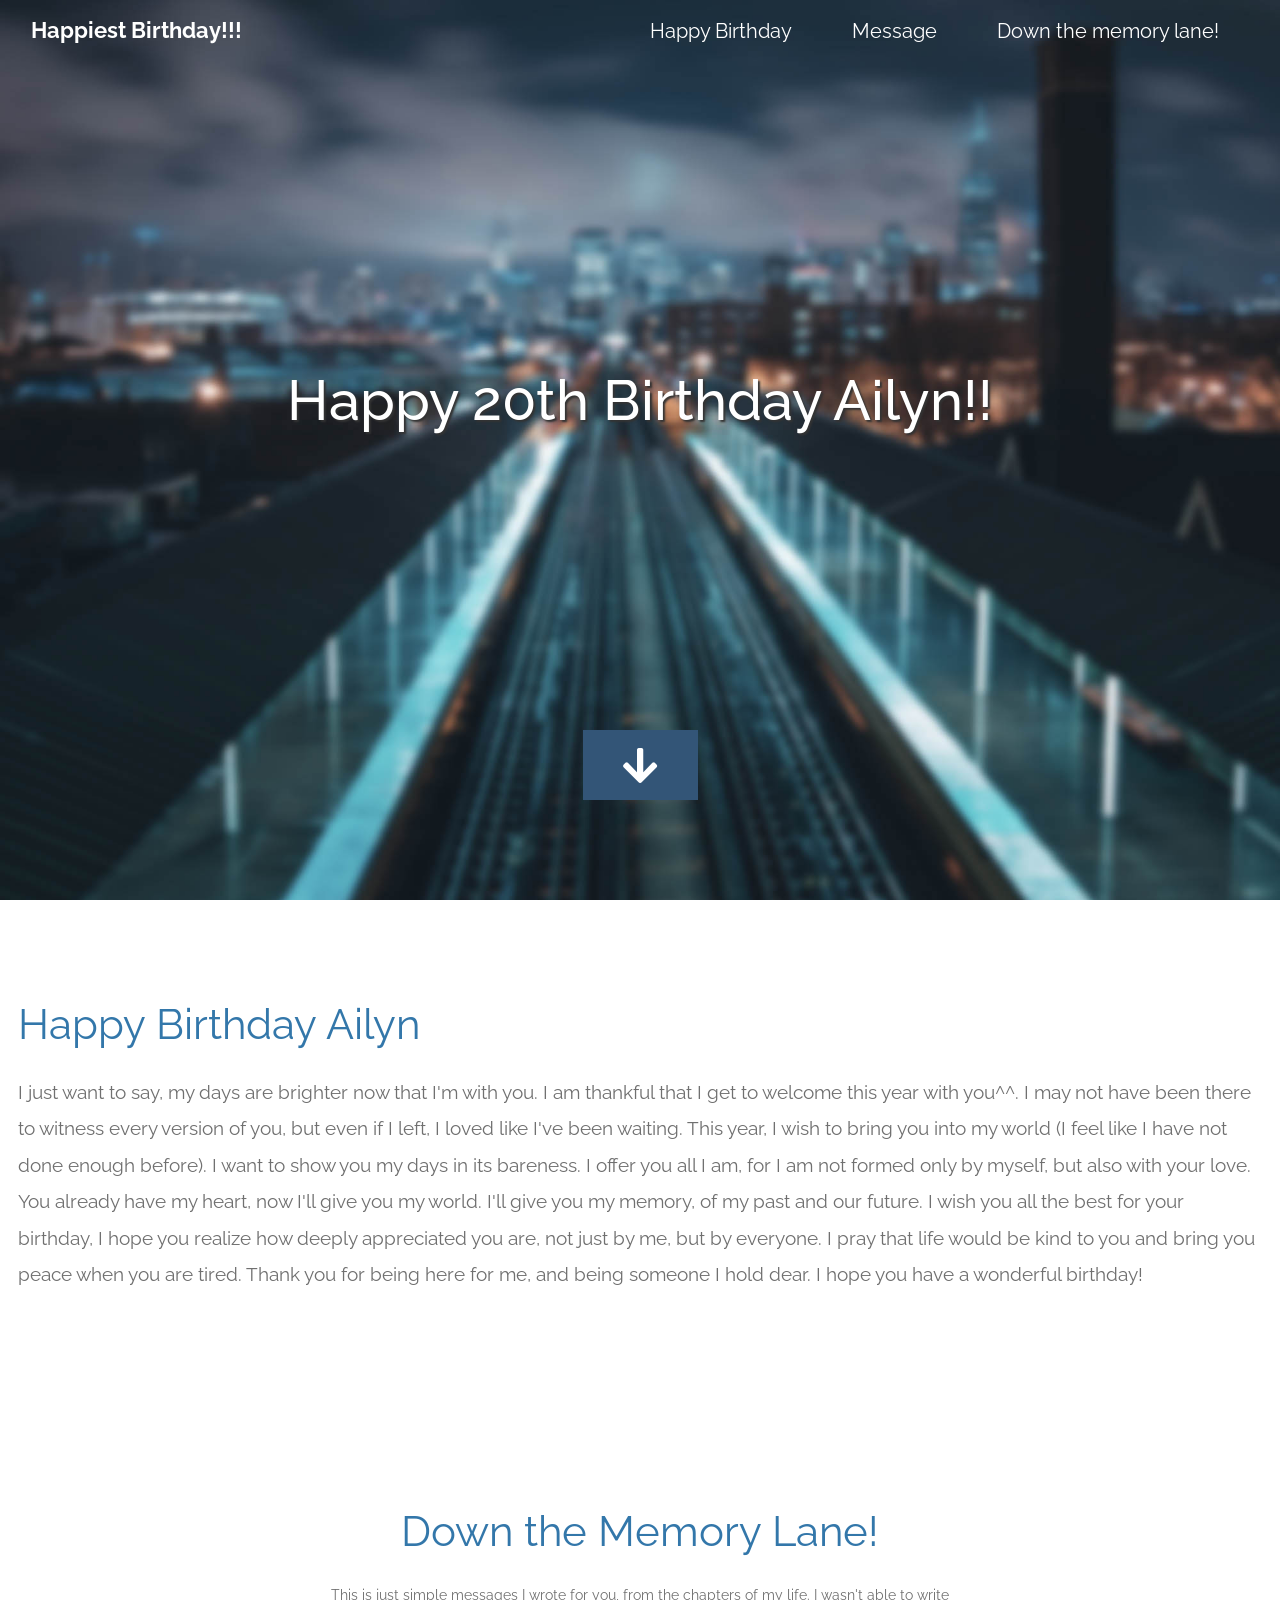
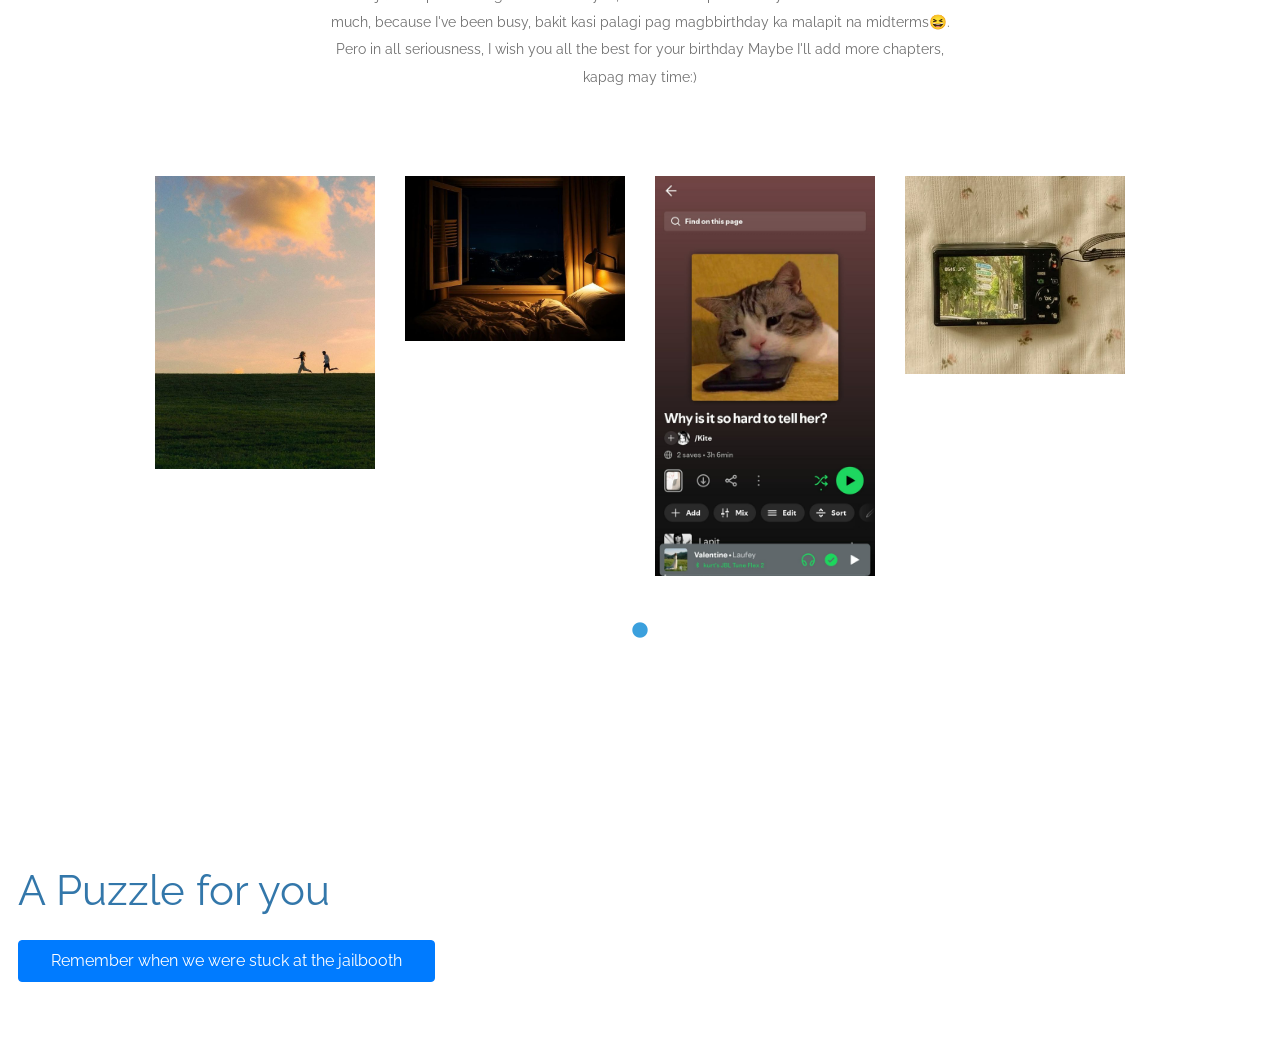
<file: index.html>
<!DOCTYPE html>
<html lang="en">
  <head>
    <meta charset="UTF-8" />
    <meta name="viewport" content="width=device-width, initial-scale=1.0" />
    <meta http-equiv="X-UA-Compatible" content="ie=edge" />
    <title>Happy Birthday Ailyn</title>
    <link rel="stylesheet" href="fontawesome-5.5/css/all.min.css" />
    <link rel="stylesheet" href="slick/slick.css">
    <link rel="stylesheet" href="slick/slick-theme.css">
    <link rel="stylesheet" href="magnific-popup/magnific-popup.css">
    <link rel="stylesheet" href="css/bootstrap.min.css" />
    <link rel="stylesheet" href="css/tooplate-infinite-loop.css" />
<!--
Tooplate 2117 Infinite Loop
https://www.tooplate.com/view/2117-infinite-loop
-->

  </head>
  <body>    
    <!-- Hero section -->
    <section id="infinite" class="text-white tm-font-big tm-parallax">
      <!-- Navigation -->
      <nav class="navbar navbar-expand-md tm-navbar" id="tmNav">              
        <div class="container">   
          <div class="tm-next">
              <a href="#infinite" class="navbar-brand">Happiest Birthday!!!</a>
          </div>             
            
          <button class="navbar-toggler" type="button" data-toggle="collapse" data-target="#navbarSupportedContent" aria-controls="navbarSupportedContent" aria-expanded="false" aria-label="Toggle navigation">
            <i class="fas fa-bars navbar-toggler-icon"></i>
          </button>
          <div class="collapse navbar-collapse" id="navbarSupportedContent">
            <ul class="navbar-nav ml-auto">
              <li class="nav-item">
                  <a class="nav-link tm-nav-link" href="#infinite">Happy Birthday</a>
              </li>
              <li class="nav-item">
                  <a class="nav-link tm-nav-link" href="#whatwedo">Message</a>
              </li>
              <li class="nav-item">
                  <a class="nav-link tm-nav-link" href="#gallery">Down the memory lane!</a>
              </li>                  
            </ul>
          </div>        
        </div>
      </nav>
      
      <div class="text-center tm-hero-text-container">
        <div class="tm-hero-text-container-inner">
            <h2 class="tm-hero-title">Happy 20th Birthday Ailyn!!</h2>
        </div>        
      </div>

      <div class="tm-next tm-intro-next">
        <a href="#whatwedo" class="text-center tm-down-arrow-link">
          <i class="fas fa-2x fa-arrow-down tm-down-arrow"></i>
        </a>
      </div>      
    </section>

    <section id="whatwedo" class="tm-section-pad-top">
      
      <div class="container">

            <div class="row tm-content-box"><!-- first row -->
                <div class="col-lg-12 col-xl-12">
                    <div class="tm-intro-text-container">
                        <h2 class="tm-text-primary mb-4 tm-section-title">Happy Birthday Ailyn</h2>
                        <p class="mb-4 tm-intro-text">
                           I just want to say, my days are brighter now that I'm with you. I am thankful that I get to welcome this year with you^^.

I may not have been there to witness every version of you, but even if I left, I loved like I've been waiting. This year, I wish to bring you into my world (I feel like I have not done enough before). I want to show you my days in its bareness. I offer you all I am, for I am not formed only by myself, but also with your love. 

You already have my heart, now I'll give you my world. I'll give you my memory, of my past and our future. I wish you all the best for your birthday, I hope you realize how deeply appreciated you are, not just by me, but by everyone. I pray that life would be kind to you and bring you peace when you are tired. Thank you for being here for me, and being someone I hold dear. I hope you have a wonderful birthday!
</div>
                </div>



        </div>
      
    </section>
    

    <section id="gallery" class="tm-section-pad-top">
      <div class="container tm-container-gallery">
        <div class="row">
          <div class="text-center col-12">
              <h2 class="tm-text-primary tm-section-title mb-4">Down the Memory Lane!</h2>
              <p class="mx-auto tm-section-desc">
                This is just simple messages I wrote for you, from the chapters of my life. I wasn't able to write much, because I've been busy, bakit kasi palagi pag magbbirthday ka malapit na midterms😆. Pero in all seriousness, I wish you all the best for your birthday

Maybe I'll add more chapters, kapag may time:)</p>
          </div>            
        </div>
        <div class="row">
            <div class="col-12">
                <div class="mx-auto tm-gallery-container">
                    <div class="grid tm-gallery">
                      <a href="img/gallery-tn-01.jpg">
                        <figure class="effect-honey tm-gallery-item">
                          <img src="img/gallery-img-01.jpg" alt="Image 1" class="img-fluid">
                          <figcaption>
                            <h2><i>A memory of you <span></span></i></h2>
                          </figcaption>
                        </figure>
                      </a>
                      <a href="img/gallery-tn-02.jpg">
                        <figure class="effect-honey tm-gallery-item">
                          <img src="img/gallery-img-02.jpg" alt="Image 2" class="img-fluid">
                          <figcaption>
                            <h2><i>I didn't notice <span></span></i></h2>
                          </figcaption>
                        </figure>
                      </a>
                      <a href="img/gallery-tn-04.jpg">
                        <figure class="effect-honey tm-gallery-item">
                          <img src="img/gallery-img-04.jpg" alt="Image 4" class="img-fluid">
                          <figcaption>
                            <h2><i>The melody of my affection <span></span></i></h2>
                          </figcaption>
                        </figure>
                      </a>
                      <a href="img/last.png">
                        <figure class="effect-honey tm-gallery-item">
                          <img src="img/e5b93f36b0541de8192f3166d96c7b04.jpg" alt="Image 4" class="img-fluid">
                          <figcaption>
                            <h2><i>I wish you the best, my dear, Ailyn<3<span></span></i></h2>
                          </figcaption>
                        </figure>
                      </a>

  
                    </div>
                </div>                
            </div>        
          </div>
      </div>
    </section>
    <section id="puzzle" class="tm-section-pad-top">
      <div class="container">
        <div class="row tm-content-box"><!-- first row -->
                <div class="col-lg-12 col-xl-12">
                    <div class="tm-intro-text-container">
                        <h2 class="tm-text-primary mb-4 tm-section-title">A Puzzle for you</h2>
                        <a href="./Puzzle/index.html" class="btn btn-primary tm-btn-big">Remember when we were stuck at the jailbooth</a>
                    </div>
                </div>
        </div>
      </div>

    


    
    <script src="js/jquery-1.9.1.min.js"></script>     
    <script src="slick/slick.min.js"></script>
    <script src="magnific-popup/jquery.magnific-popup.min.js"></script>
    <script src="js/easing.min.js"></script>
    <script src="js/jquery.singlePageNav.min.js"></script>     
    <script src="js/bootstrap.min.js"></script> 
    <script>

      function getOffSet(){
        var _offset = 450;
        var windowHeight = window.innerHeight;

        if(windowHeight > 500) {
          _offset = 400;
        } 
        if(windowHeight > 680) {
          _offset = 300
        }
        if(windowHeight > 830) {
          _offset = 210;
        }

        return _offset;
      }

      function setParallaxPosition($doc, multiplier, $object){
        var offset = getOffSet();
        var from_top = $doc.scrollTop(),
          bg_css = 'center ' +(multiplier * from_top - offset) + 'px';
        $object.css({"background-position" : bg_css });
      }

      // Parallax function
      // Adapted based on https://codepen.io/roborich/pen/wpAsm        
      var background_image_parallax = function($object, multiplier, forceSet){
        multiplier = typeof multiplier !== 'undefined' ? multiplier : 0.5;
        multiplier = 1 - multiplier;
        var $doc = $(document);
        // $object.css({"background-attatchment" : "fixed"});

        if(forceSet) {
          setParallaxPosition($doc, multiplier, $object);
        } else {
          $(window).scroll(function(){          
            setParallaxPosition($doc, multiplier, $object);
          });
        }
      };

      var background_image_parallax_2 = function($object, multiplier){
        multiplier = typeof multiplier !== 'undefined' ? multiplier : 0.5;
        multiplier = 1 - multiplier;
        var $doc = $(document);
        $object.css({"background-attachment" : "fixed"});
        
        $(window).scroll(function(){
          if($(window).width() > 768) {
            var firstTop = $object.offset().top,
                pos = $(window).scrollTop(),
                yPos = Math.round((multiplier * (firstTop - pos)) - 186);              

            var bg_css = 'center ' + yPos + 'px';

            $object.css({"background-position" : bg_css });
          } else {
            $object.css({"background-position" : "center" });
          }
        });
      };
      
      $(function(){
        // Hero Section - Background Parallax
        background_image_parallax($(".tm-parallax"), 0.30, false);
        background_image_parallax_2($("#contact"), 0.80);   
        background_image_parallax_2($("#testimonials"), 0.80);   
        
        // Handle window resize
        window.addEventListener('resize', function(){
          background_image_parallax($(".tm-parallax"), 0.30, true);
        }, true);

        // Detect window scroll and update navbar
        $(window).scroll(function(e){          
          if($(document).scrollTop() > 120) {
            $('.tm-navbar').addClass("scroll");
          } else {
            $('.tm-navbar').removeClass("scroll");
          }
        });
        
        // Close mobile menu after click 
        $('#tmNav a').on('click', function(){
          $('.navbar-collapse').removeClass('show'); 
        })

        // Scroll to corresponding section with animation
        $('#tmNav').singlePageNav({
          'easing': 'easeInOutExpo',
          'speed': 600
        });        
        
        // Add smooth scrolling to all links
        // https://www.w3schools.com/howto/howto_css_smooth_scroll.asp
        $("a").on('click', function(event) {
          if (this.hash !== "") {
            event.preventDefault();
            var hash = this.hash;

            $('html, body').animate({
              scrollTop: $(hash).offset().top
            }, 600, 'easeInOutExpo', function(){
              window.location.hash = hash;
            });
          } // End if
        });

        // Pop up
        $('.tm-gallery').magnificPopup({
          delegate: 'a',
          type: 'image',
          gallery: { enabled: true }
        });

        $('.tm-testimonials-carousel').slick({
          dots: true,
          prevArrow: false,
          nextArrow: false,
          infinite: false,
          slidesToShow: 3,
          slidesToScroll: 1,
          responsive: [
            {
              breakpoint: 992,
              settings: {
                slidesToShow: 2
              }
            },
            {
              breakpoint: 768,
              settings: {
                slidesToShow: 2
              }
            }, 
            {
              breakpoint: 480,
              settings: {
                  slidesToShow: 1
              }                 
            }
          ]
        });

        // Gallery
        $('.tm-gallery').slick({
          dots: true,
          infinite: false,
          slidesToShow: 5,
          slidesToScroll: 2,
          responsive: [
          {
            breakpoint: 1199,
            settings: {
              slidesToShow: 4,
              slidesToScroll: 2
            }
          },
          {
            breakpoint: 991,
            settings: {
              slidesToShow: 3,
              slidesToScroll: 2
            }
          },
          {
            breakpoint: 767,
            settings: {
              slidesToShow: 2,
              slidesToScroll: 1
            }
          },
          {
            breakpoint: 480,
            settings: {
              slidesToShow: 1,
              slidesToScroll: 1
            }
          }
        ]
        });
      });
    </script>
  </body>

</html>
</file>
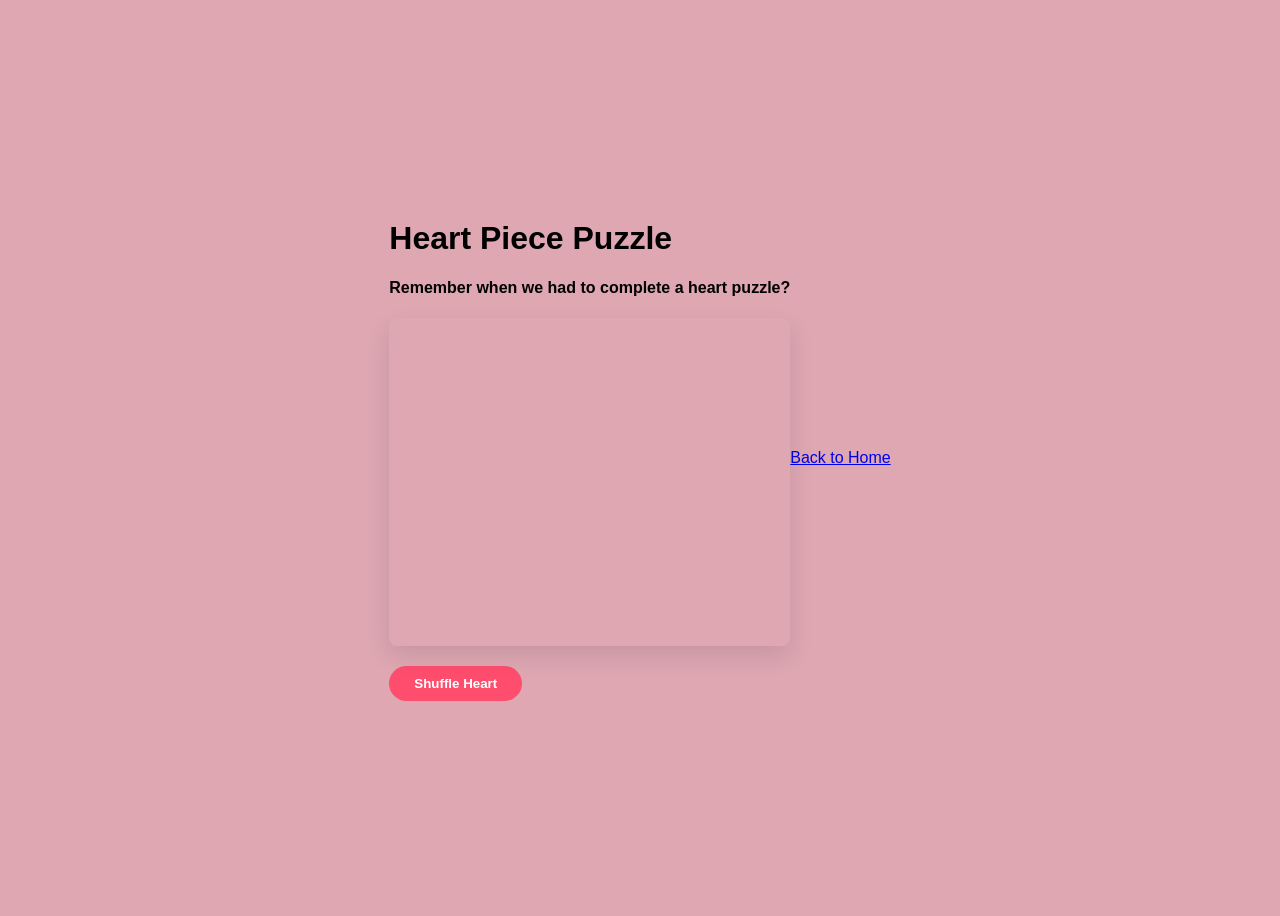
<file: Puzzle/index.html>
<!DOCTYPE html>
<html lang="en">
<head>
    <meta charset="UTF-8">
    <title>Heart Puzzle Game</title>
    <link rel="stylesheet" href="style.css">
</head>
<body>
    <div class="game-container">
    <h1>Heart Piece Puzzle</h1>
    <h4>Remember when we had to complete a heart puzzle?</h4>
    <div id="puzzle-board" class="board"></div>
    <div class="controls">
        <button id="shuffle-btn">Shuffle Heart</button>
        <p id="message"></p>
    </div>
 
</div>
<div class="message-container">
    <p id="message">It was a very fun experience, It was not the puzzle that got complete, but also mine. I've had my eyes on you from that moment, otherwise I wouldn't had come. 
        Secretly, all day I've been wishing to spend the Valentine's with you, and I'm thankful I got to have that opportunity. 
        Even if it meant breaking my promise that no one has to know about your affection for me. If we weren't able to get out of the jail booth, I would still be happy, because even if we 
        weren't able to face, nor talk with each other then, sitting in silence, I am happy to be with you.</p>
    </div>
<div class="exit-btn">
    <a href="../index.html" class="btn btn-primary tm-btn-big">Back to Home</a>
</div>
    <script src="script.js"></script>
</body>
</html>
</file>
<file: css/tooplate-infinite-loop.css>
/*

Tooplate 2117 Infinite Loop

https://www.tooplate.com/view/2117-infinite-loop

*/

@import url("https://fonts.googleapis.com/css?family=Raleway:100,300,400,500,700,900");

body {
	font-family: "Raleway", sans-serif;
	font-size: 1.2em;
  color: #707070;
  margin: 0;
  padding: 0;
  overflow-x: hidden;
}
a {
  transition: all 0.3s ease;
  color: #38B;
}

a:hover,
a:focus {
  text-decoration: none;
  color: #D40;
}

a:focus {
  outline: none;
}

.btn {
  padding: 8px 32px;
}

.btn:hover {
  background-color: #ced4da;
}

blockquote {
  font-size: 0.86em;
  line-height: 1.8em;
}

.tm-section-pad-top {
  padding-top: 80px;
  padding-bottom: 40px;
}

.tm-content-box {
  padding-top: 20px;
  padding-bottom: 40px;
}

.tm-text-primary {
  color: #37A;
}

.tm-font-big {
  font-size: 1.25rem;
}

.tm-btn-primary {
  color: white;
  background-color: #369;
  padding: 14px 30px;
}

.tm-btn-primary:hover,
.tm-btn-primary:focus {
  color: white;
  background-color: #38B;
}

/* Navbar */

.tm-navbar {
  position: fixed;
  width: 100%;
  z-index: 1000;
  background-color: transparent;
  transition: all 0.3s ease;
}

.tm-navbar.scroll {
  background-color: white;
  border-bottom: 1px solid #e9ecef;
}

.navbar-brand {
  color: white;
  font-size: 1.4rem;
  font-weight: bold;
}

.navbar-brand:hover,
.tm-navbar.scroll .navbar-brand:hover {
  color: #38B;
}

.tm-navbar.scroll .navbar-brand {
  color: #369;
}

.nav-item {
  list-style: none;
}

.tm-nav-link {
  color: white;
}

.tm-navbar.scroll .tm-nav-link {
  color: #369;
}

.tm-navbar.scroll .tm-nav-link:hover,
.tm-navbar.scroll .tm-nav-link.current,
.tm-nav-link:hover {
  color: #FFF;
  background-color: #369;
}

.navbar-toggler {
  border: 1px solid white;
  padding-left: 10px;
  padding-right: 10px;
}

.navbar-toggler-icon {
  color: white;
  padding-top: 6px;
}

.tm-navbar.scroll .navbar-toggler {
  border: 1px solid #707070;
}

.tm-navbar.scroll .navbar-toggler-icon {
  color: #707070;
}

/* Hero */

#infinite {
	background-color: #222;
  background-image: url(../img/infinite-loop-02.jpg);
  background-position: center;
  background-repeat: no-repeat;
  background-size: 100%;
  height: 100vh;
  min-height: 375px;
  position: relative;
}

@media (min-height: 600px) and (min-width: 1920px) {
  #infinite {
    background-size: cover;
  }
}

@media (min-height: 830px) {
  #infinite {
    background-position: center -210px;
  }
}

@media (min-height: 680px) and (max-height: 829px) {
  #infinite {
    background-position: center -300px;
  }
}

@media (min-height: 500px) and (max-height: 679px) {
  #infinite {
    background-position: center -400px;
  }
}

@media (max-height: 499px) {
  #infinite {
    background-position: center -450px;
  }
}

.tm-hero-text-container {
  width: 100%;
  height: 100%;
  display: flex;
  flex-flow: column;
  justify-content: center;
}

.tm-hero-text-container-inner {
  margin-top: -90px;
}

.tm-hero-title {
  font-size: 3.5rem;
  text-shadow: 2px 2px 2px #333;
}

.tm-hero-subtitle {
  text-shadow: 2px 2px 2px #333;
}

.tm-intro-next {
  position: absolute;
  bottom: 100px;
  left: 0;
  right: 0;
}

@media (max-height: 480px) {
  .tm-hero-text-container-inner {
    margin-top: -40px;
  }

  .tm-intro-next {
    bottom: 20px;
  }
}

.tm-down-arrow-link {
  display: block;
  margin-top: 18%;
}

.tm-down-arrow {
  	color: #FFF;
    cursor: pointer;
    background: #357;
    padding: 15px 40px;
    transition: all 0.3s ease;
}

.tm-down-arrow:hover,
.tm-down-arrow:focus {
  color: #FFF;
  background: #37A;
  padding: 20px 50px;
}

/* Introduction */

#introduction {
  padding-bottom: 100px;
}

.tm-section-title {
  font-size: 2.6rem;
  font-weight: normal;
}

.tm-intro-text {
  font-size: 1.2rem;
}

.tm-icon {
  display: block;
  color: #37A;
}

.tm-continue {
	padding: 20px 0 30px 0;
}

/* Testimonials */
#testimonials {
  color: white;
  background-image: url(../img/infinite-loop-02.jpg);
  background-size: cover;
  background-repeat: no-repeat;
  background-size: 100%;
  position: relative;
}

@media (max-width: 991px) {
  #testimonials {
    background-image: url(../img/infinite-loop-02-mobile.jpg);
  }
}

.tm-testimonials-content {
  position: relative;
  z-index: 100;
}

.tm-bg-overlay {
  width: 100%;
  height: 100%;
  background: rgba(20, 70, 80, 0.2);
  position: absolute;
  top: 0;
  left: 0;
  right: 0;
  bottom: 0;
  z-index: 0;
}

.tm-testimonials-carousel {
  max-width: 1050px;
  margin: 0 auto;
}

.tm-testimonial-item {
  max-width: 290px;
  margin-left: 35px;
  margin-right: 35px;
}

.tm-testimonial-item img {
  border-radius: 50%;
  margin-bottom: 35px;
}

.tm-testimonial-item figcaption {
  text-align: right;
  font-style: italic;
  font-size: 1.1rem;
}

/* Work */

.tm-section-desc {
  max-width: 650px;
  width: 100%;
  font-size: 0.9rem;
}

.tm-gallery-container {
  padding-top: 70px;
  padding-bottom: 120px;
}

.tm-gallery-item {
  margin: 0 15px;
}

.slick-dots {
  bottom: -65px;
}

.slick-dots li {
  margin: 0 13px;
}

.slick-dots li button:hover:before,
.slick-dots li button:focus:before,
.slick-dots li.slick-active button:before {
  opacity: 1;
  color: #3ba0dd;
}

.tm-testimonials-carousel .slick-dots li button:before {
  color: white;
  opacity: 0.5;
}

.tm-testimonials-carousel .slick-dots li button:hover:before,
.tm-testimonials-carousel .slick-dots li button:focus:before,
.tm-testimonials-carousel .slick-dots li.slick-active button:before {
  color: white;
  opacity: 1;
}

.slick-dots li button:before {
  font-size: 18px;
}

/* Hover Effect */
/* Common style */
.grid figure {
  position: relative;
  float: left;
  overflow: hidden;
  background: #3085a3;
  text-align: center;
  cursor: pointer;
}

.grid figure img {
  position: relative;
  display: block;
  min-height: 100%;
  max-width: 100%;
  opacity: 0.8;
}

.grid figure figcaption {
  padding: 2em;
  color: #fff;
  text-transform: uppercase;
  font-size: 1.25em;
  -webkit-backface-visibility: hidden;
  backface-visibility: hidden;
}

.grid figure figcaption::before,
.grid figure figcaption::after {
  pointer-events: none;
}

.grid figure figcaption,
.grid figure figcaption > a {
  position: absolute;
  top: 0;
  left: 0;
  width: 100%;
  height: 100%;
}

/* Anchor will cover the whole item by default */
/* For some effects it will show as a button */
.grid figure figcaption > a {
  z-index: 1000;
  text-indent: 200%;
  white-space: nowrap;
  font-size: 0;
  opacity: 0;
}

.grid figure h2 {
  word-spacing: -0.15em;
  font-size: 0.9em;
  font-weight: 300;
}

.grid figure h2 span {
  font-weight: 600;
}

.grid figure h2,
.grid figure p {
  margin: 0;
}

.grid figure p {
  letter-spacing: 1px;
  font-size: 68.5%;
}

/*---------------*/
/***** Honey *****/
/*---------------*/

figure.effect-honey {
  background: #4a3753;
  max-width: 220px;
}

figure.effect-honey img {
  opacity: 1;
  -webkit-transition: opacity 0.35s;
  transition: opacity 0.35s;
}

figure.effect-honey:hover img {
  opacity: 0.4;
}

figure.effect-honey figcaption::before {
  position: absolute;
  bottom: 0;
  left: 0;
  width: 100%;
  height: 10px;
  background: #38C;
  content: "";
  -webkit-transform: translate3d(0, 10px, 0);
  transform: translate3d(0, 10px, 0);
}

figure.effect-honey h2 {
  position: absolute;
  bottom: 0;
  left: 0;
  padding: 1em 1.5em;
  width: 100%;
  text-align: left;
  -webkit-transform: translate3d(0, -30px, 0);
  transform: translate3d(0, -30px, 0);
}

figure.effect-honey h2 i {
  font-style: normal;
  opacity: 0;
  -webkit-transition: opacity 0.35s, -webkit-transform 0.35s;
  transition: opacity 0.35s, transform 0.35s;
  -webkit-transform: translate3d(0, -30px, 0);
  transform: translate3d(0, -30px, 0);
}

figure.effect-honey figcaption::before,
figure.effect-honey h2 {
  -webkit-transition: -webkit-transform 0.35s;
  transition: transform 0.35s;
}

figure.effect-honey:hover figcaption::before,
figure.effect-honey:hover h2,
figure.effect-honey:hover h2 i {
  opacity: 1;
  -webkit-transform: translate3d(0, 0, 0);
  transform: translate3d(0, 0, 0);
}

.tm-container-gallery {
	padding-top: 30px;
	}

/* Contact */

#contact {
  color: white;
  background-color: #001828;
  background-image: url(../img/infinite-loop-03.jpg);
  background-position: center;
  background-repeat: no-repeat;
  min-height: 980px;
  position: relative;
  padding-bottom: 50px;
  padding-top: 100px;
}

.contact-item {
  margin-left: 20px;
  margin-bottom: 50px;
}

.item-link {
  display: flex;
  align-items: center;
}

.item-link i,
.item-link span {
  color: white;
  transition: all 0.3s ease;
}

.item-link:hover i,
.item-link:hover span {
  color: #3496d8;
}

.tm-input {
	margin: 0 0 20px 0;
	width: 90%;
  padding: 8px 20px;
  border-radius: 6px;
  border: 1px solid white;
  background: transparent;
  color: white;
}

.tm-btn-submit {
	font-size: 0.9em;
	color: #fff;
	background-color: #369;
	width: 50%;
	margin-bottom: 60px;
}

.tm-btn-submit:hover {
	color: #fff;
	background-color: #38B;
}

::placeholder {
  /* Chrome, Firefox, Opera, Safari 10.1+ */
  color: white;
  opacity: 1; /* Firefox */
}

:-ms-input-placeholder {
  /* Internet Explorer 10-11 */
  color: white;
}

::-ms-input-placeholder {
  /* Microsoft Edge */
  color: white;
}

.tm-footer {
  position: absolute;
  bottom: 35px;
  left: 0;
  right: 0;
  padding: 0 15px;
}

.tm-footer a {
	color: #fff;
}

.tm-footer a:hover {
	color: #9CF;
}

.tm-footer-link {
  color: white;
}

.tm-footer-link:hover,
.tm-footer-link:focus {
  color: #38B;
  text-decoration: none;
}

p {
  line-height: 1.9;
}

@media (min-width: 768px) {
  .tm-intro-text-container {
    padding-left: 0px;
  }

  .navbar-expand-md .navbar-nav .nav-link {
    padding-right: 30px;
    padding-left: 30px;
  }
}

@media (min-width: 1200px) {
  .container {
    max-width: 1275px;
  }

  .tm-container-gallery {
    max-width: 1290px;
  }

  .tm-container-contact {
    max-width: 1063px;
  }
}

@media (max-width: 991px) {
  .tm-intro-text-container {
    padding-left: 15px;
    padding-top: 30px;
    max-width: 600px;
    margin-left: auto;
    margin-right: auto;
  }

  .tm-intro-img {
    display: block;
    margin-left: auto;
    margin-right: auto;
  }

  .tm-btn-submit {
    margin-left: 0;
    margin-top: 20px;
  }
}

@media (max-width: 767px) {

  .navbar-nav {
    max-width: 200px;
    text-align: right;
  }

  .navbar-collapse {
    background-color: rgb(255, 255, 255);
    padding: 10px;
    border-radius: 3px;
  }

  .navbar-collapse .nav-link {
    color: #707070;
	padding-right: 20px;
  }
}

@media (max-width: 480px) {
  .tm-gallery-container {
    max-width: 220px;
    margin-left: auto;
    margin-right: auto;
  }

  .tm-gallery-container-2 {
    max-width: 350px;
  }

  .slick-dots li {
    margin: 0 8px;
  }

  .tm-gallery-item {
    margin: 0;
  }
}
</file>
<file: Puzzle/style.css>
:root {
    --heart-red: #ff4d6d;
    --tile-size: 100px;
}

body {
    display: flex;
    justify-content: center;
    align-items: center;
    height: 100vh;
    background: #dea7b2;
    font-family: sans-serif;
}

.board {
    display: grid;
    grid-template-columns: repeat(3, var(--tile-size));
    grid-template-rows: repeat(3, var(--tile-size));
    gap: 4px;
    padding: 10px;
    background: #dea7b2;
    box-shadow: 0 10px 25px rgba(0,0,0,0.1);
    border-radius: 8px;
    position: relative;
}

.tile {
    width: var(--tile-size);
    height: var(--tile-size);
    background-image: url('https://cdn-icons-png.flaticon.com/512/2107/2107845.png');
    background-size: 300px 300px;
    cursor: grab;
    user-select: none;
    border-radius: 4px;
    transition: transform 0.2s, z-index 0s;
}

.tile:active {
    cursor: grabbing;
    transform: scale(1.05);
    z-index: 10;
}

.tile.dragging {
    opacity: 0.6;
}

button {
    margin-top: 20px;
    padding: 10px 25px;
    background: var(--heart-red);
    color: white;
    border: none;
    border-radius: 20px;
    font-weight: bold;
    cursor: pointer;
}
.message-container {
    position: absolute;
    top: 50%;
    left: 50%;
    transform: translate(-50%, -50%);
    background: rgba(255, 255, 255, 0.9);
    padding: 20px 40px;
    border-radius: 8px;
    box-shadow: 0 10px 25px rgba(0,0,0,0.1);
    display: none;
    flex-direction: column;
    align-items: center;
}
.message-container.show {
    display: flex;
}
</file>
